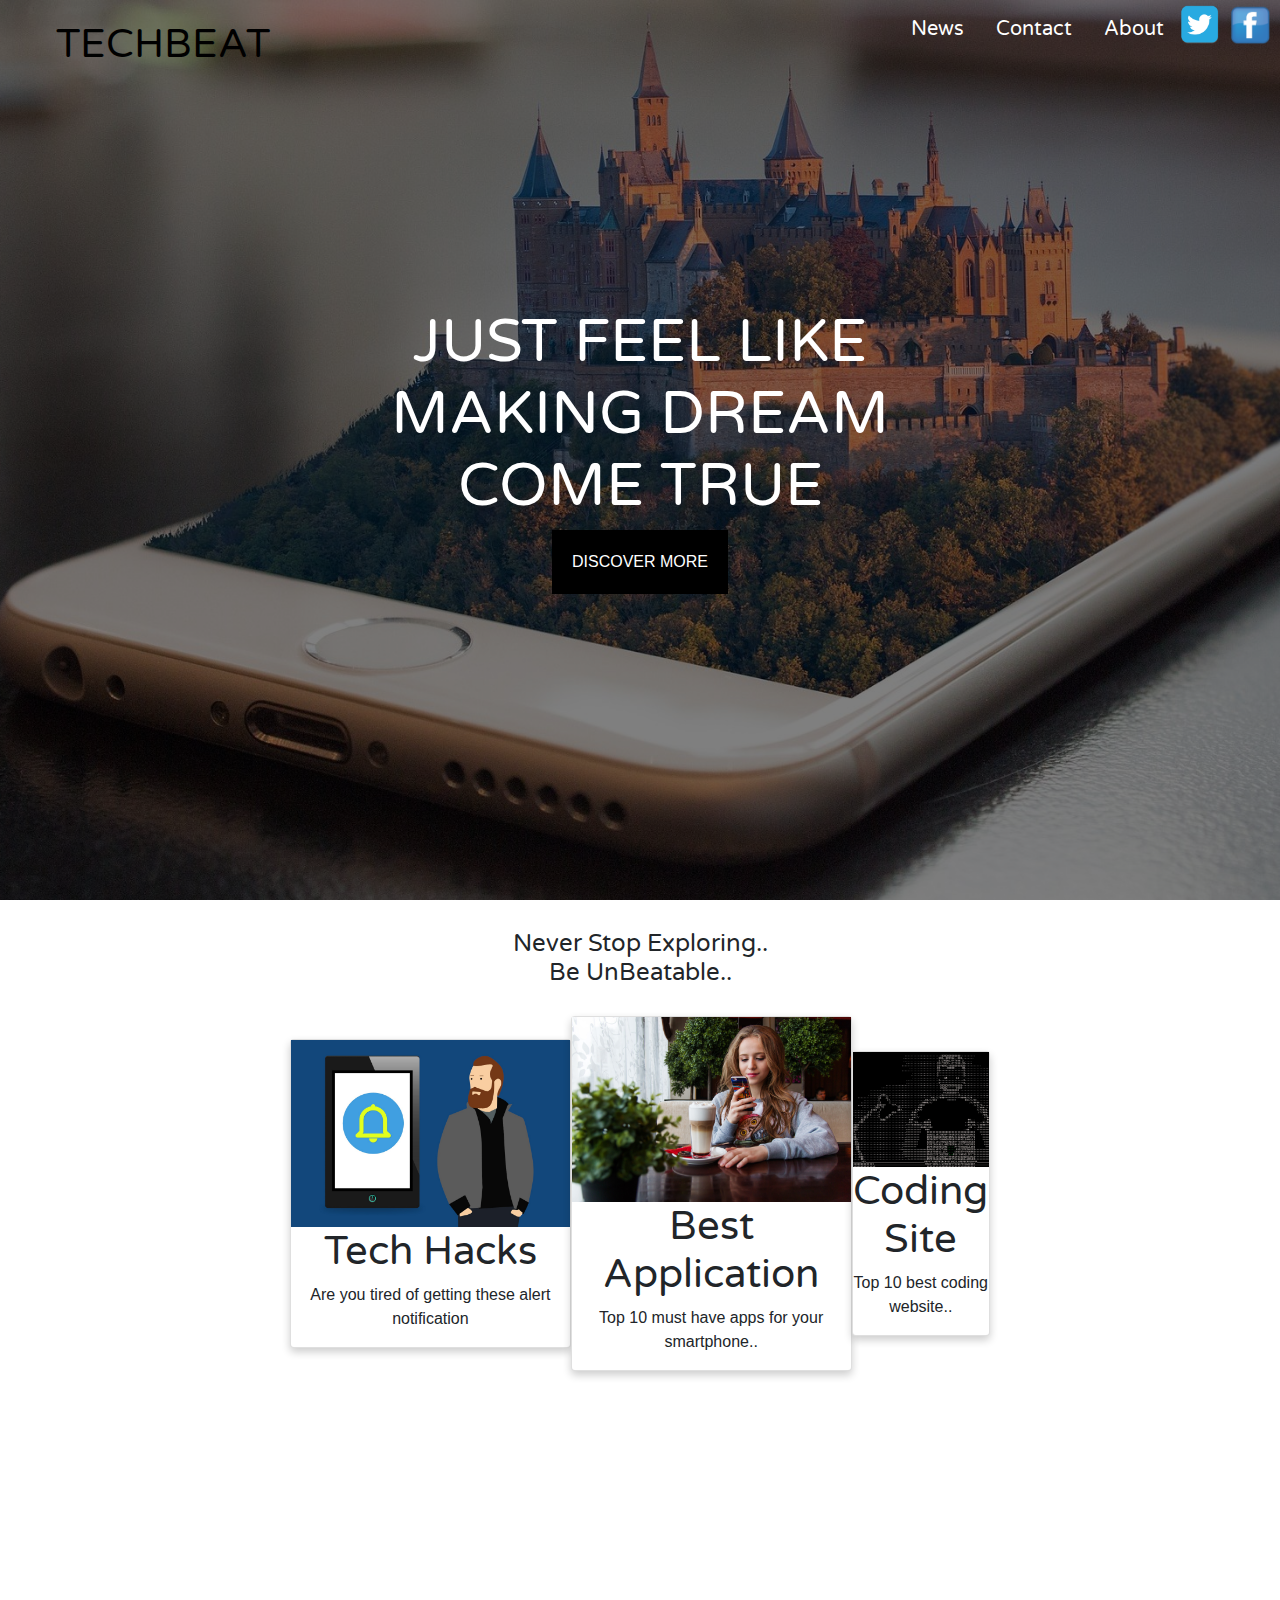
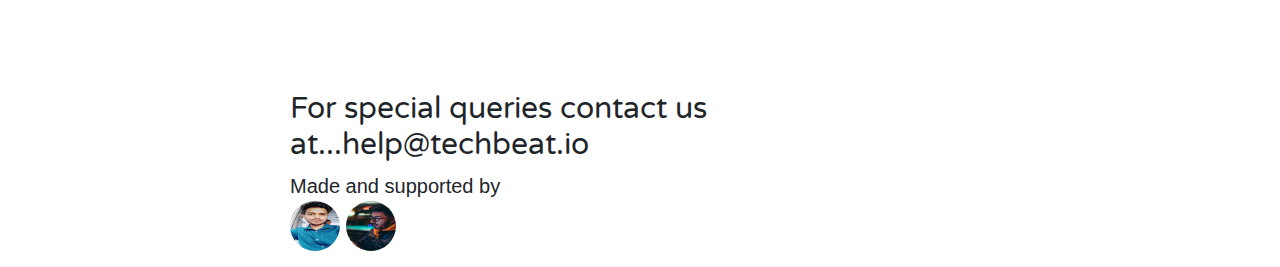
<file: index.html>
<!DOCTYPE html>
<html>
<head>
	<title>Sample website 1</title>
	<link rel="stylesheet" type="text/css" href="sw1.css">
	<link rel="stylesheet" type="text/css" href="https://stackpath.bootstrapcdn.com/bootstrap/4.3.1/css/bootstrap.min.css">
	<link href="https://fonts.googleapis.com/css?family=Poppins|Raleway|Varela+Round&display=swap" rel="stylesheet">
</head>
<body>

	<div class="hero-image">
		<ul style="list-style-type: none;">
  <li><a class="active"  href="#home" style="text-decoration: none;  font-size: 40px; font-weight: 400;">TECHBEAT</a></li>
    <div class="flex"><li><a style="text-decoration: none;" href="#news">News</a></li>
  <li><a style="text-decoration: none;"  href="#contact"><i class="fa fa-home"></i>Contact</a></li>
  <li><a  style="text-decoration: none;" href="#about">About</a></li>
     <li><img class="icon" style="margin-right: 10px; margin-top: 5px;" src="twitter-icon-9.png" height="40" width="40"></li>
      <li><img class="icon" style="margin-right: 10px; margin-top: 5px;" src="facebook-logo-2.png" height="40" width="40"></li></div>
</ul>
  <div class="hero-text">
  	
   <h1  class="slogan" style="font-size: 60px">JUST FEEL LIKE <br>MAKING DREAM COME TRUE</h1>
   <button>DISCOVER MORE</button>
  </div>
</div> 
    <h4>Never Stop Exploring..<br> Be UnBeatable..</h4>  

    </div >
    <div class="cards">
    	<div class="card">
  <img src="alert-3673338_1920 - Copy.jpg" alt="Denim Jeans" style="width:100%">
  <h1 class="text">Tech Hacks</h1>
  <p class="text">Are you tired of getting these alert notification</p>
  
</div>
    <div class="card">
      <img src="girl-1848478_1920.jpg" alt="Denim Jeans" style="width:100%">
      <h1 class="text">Best Application</h1>
      <p class="text">Top 10 must have apps for your smartphone..</p>
    </div>
    
    <div class="card">
      <img src="Developer-coding.png" alt="Denim Jeans" style="width:100%">
      <h1 class="text">Coding Site</h1>
      <p class="text">Top 10 best coding website..</p>
    </div>

    </div>

    <div class="footer">

    <h1 style="font-size: 30px">For special queries contact us at...help@techbeat.io</h1>
    <p style="font-size: 20px">Made and supported by<br><img src="B612_20190606_205805_795.jpg" alt="Avatar" class="avatar">
<img src="wallyspizza.jpg" alt="Avatar" class="avatar"></p>
</div>
    

</body>
</html>
</file>
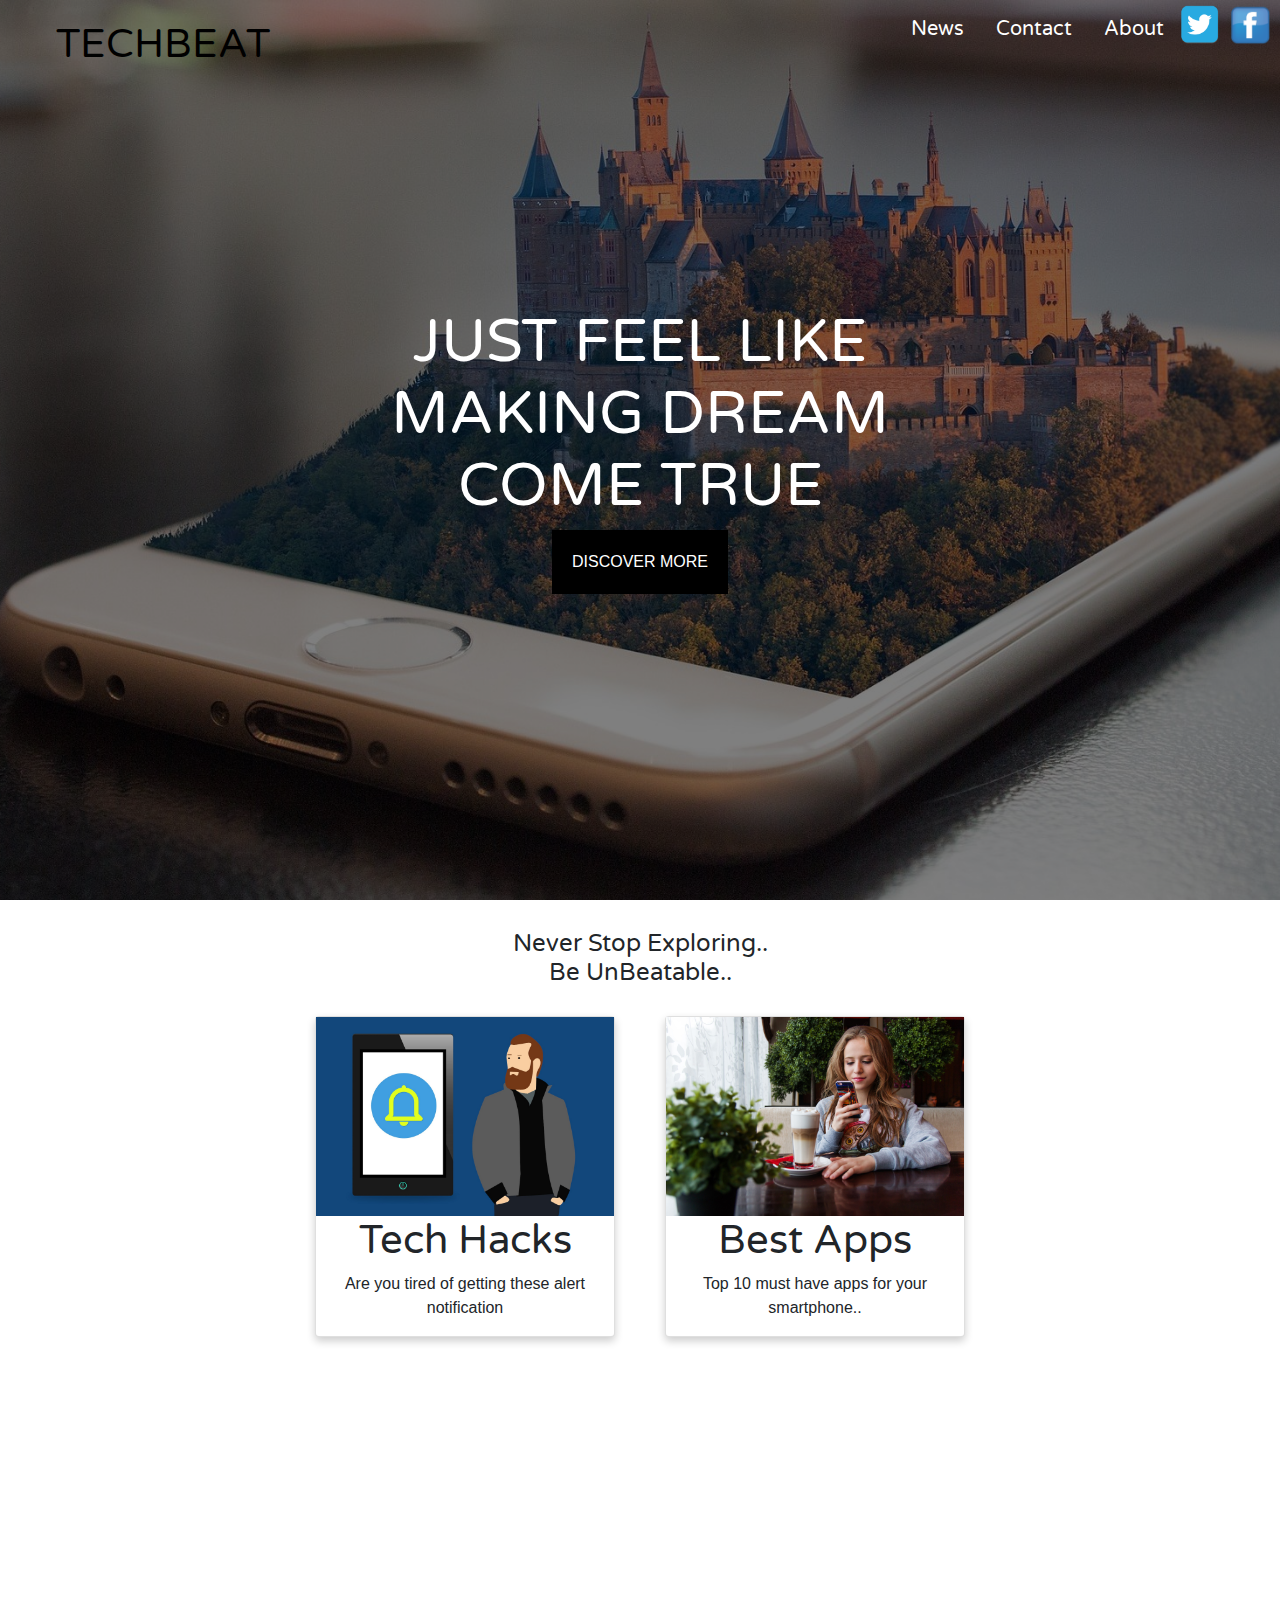
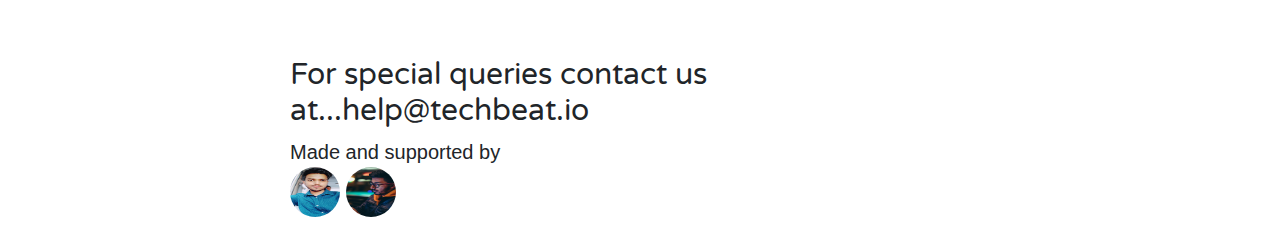
<file: sw1.html>
<!DOCTYPE html>
<html>
<head>
	<title>Sample website 1</title>
	<link rel="stylesheet" type="text/css" href="sw1.css">
	<link rel="stylesheet" type="text/css" href="https://stackpath.bootstrapcdn.com/bootstrap/4.3.1/css/bootstrap.min.css">
	<link href="https://fonts.googleapis.com/css?family=Poppins|Raleway|Varela+Round&display=swap" rel="stylesheet">
</head>
<body>

	<div class="hero-image">
		<ul style="list-style-type: none;">
  <li><a class="active"  href="#home" style="text-decoration: none;  font-size: 40px; font-weight: 400;">TECHBEAT</a></li>
    <div class="flex"><li><a style="text-decoration: none;" href="#news">News</a></li>
  <li><a style="text-decoration: none;"  href="#contact"><i class="fa fa-home"></i>Contact</a></li>
  <li><a  style="text-decoration: none;" href="#about">About</a></li>
     <li><img class="icon" style="margin-right: 10px; margin-top: 5px;" src="twitter-icon-9.png" height="40" width="40"></li>
      <li><img class="icon" style="margin-right: 10px; margin-top: 5px;" src="facebook-logo-2.png" height="40" width="40"></li></div>
</ul>
  <div class="hero-text">
  	
   <h1  class="slogan" style="font-size: 60px">JUST FEEL LIKE <br>MAKING DREAM COME TRUE</h1>
   <button>DISCOVER MORE</button>
  </div>
</div> 
    <h4>Never Stop Exploring..<br> Be UnBeatable..</h4>  

    </div >
    <div class="cards">
    	<div class="card">
  <img src="alert-3673338_1920 - Copy.jpg" alt="Denim Jeans" style="width:100%">
  <h1 class="text">Tech Hacks</h1>
  <p class="text">Are you tired of getting these alert notification</p>
  
</div>
<div class="card">
  <img src="girl-1848478_1920.jpg" alt="Denim Jeans" style="width:100%">
  <h1 class="text">Best Apps</h1>
  <p class="text">Top 10 must have apps for your smartphone..</p>
  
</div>

    </div>

    <div class="footer">

    <h1 style="font-size: 30px">For special queries contact us at...help@techbeat.io</h1>
    <p style="font-size: 20px">Made and supported by<br><img src="B612_20190606_205805_795.jpg" alt="Avatar" class="avatar">
<img src="wallyspizza.jpg" alt="Avatar" class="avatar"></p>
</div>
    

</body>
</html>
</file>
<file: sw1.css>
body, html {
    height: 100%;
}

/* The hero image */
.hero-image {
  /* Use "linear-gradient" to add a darken background effect to the image (photographer.jpg). This will make the text easier to read */
  background-image: url("head1.jpg");

  /* Set a specific height */
  height: 100%;

  /* Position and center the image to scale nicely on all screens */
  background-position: center;
  background-repeat: no-repeat;
  background-size: cover;
  position: relative;
}
.hero-image:hover{
	background-image: linear-gradient(rgba(0, 0, 0, 0.5), rgba(0, 0, 0, 0.5)),url(head1.jpg);
}

/* Place text in the middle of the image */
.hero-text {
  text-align: center;
  position: absolute;
  top: 50%;
  left: 50%;
  transform: translate(-50%, -50%);
  color: white;
}
.logo{
	display: inline-block;
    position: relative;
    max-height: 100%;
    margin-right: 4px;
    vertical-align: top;
    top: 0%;
    left: 0%;
}
button{
  background-color: black;

  border: none;
  color: white;
  padding: 20px;
  text-align: center;
  text-decoration: none;
  display: inline-block;
  font-size: 16px;
  margin: 4px 2px;

}
button{
	border-radius: 12px;
}
button:hover{
	background-color: white;
	color: black;
	-webkit-box-shadow: 0px 0px 10px 8px rgba(0,0,0,0.53);
-moz-box-shadow: 0px 0px 10px 8px rgba(0,0,0,0.53);
box-shadow: 0px 0px 10px 8px rgba(0,0,0,0.53);
Copy Text
}
h1, h4{
	font-family: 'Varela Round', sans-serif;
	font-weight: 900;
}
}
.home-page{


}
h4{
	padding-top: 30px;
	padding-bottom: 20px;
	text-align: center;
	
}
	
}
ul {
  list-style-type: none;
  margin: 0;
  padding: 0;
  overflow: hidden;
 
}

li {
  float: left;
  font-family: 'Varela Round', sans-serif;
  font-size: 20px;
  text-decoration: none;
}

li a {
  display: block;
  color: white;
  text-align: center;
  padding: 14px 16px;
  
}

li a:hover {
  
  color: black;
  cursor: pointer;
}
.active{
	color: black;
}
.active:hover{
	color: white;
	background-color: none;	
	cursor: pointer;
}
.flex{
	display: flex;
	justify-content: flex-end;
}
.icon:hover{
	display: block;
	-webkit-box-shadow: 0px -1px 13px 2px rgba(0,0,0,0.75);
-moz-box-shadow: 0px -1px 13px 2px rgba(0,0,0,0.75);
box-shadow: 0px -1px 13px 2px rgba(0,0,0,0.75);
cursor: pointer;
}
.slogan:hover{
	color:  rgba(217,213,217,1);
}
.card {
  box-shadow: 0 4px 8px 0 rgba(0, 0, 0, 0.2);
  max-width: 300px;
  margin: auto;
  text-align: center;
  font-family: arial;
}
.card:hover{
	-webkit-box-shadow: 0px 0px 17px 4px rgba(94,168,140,1);
-moz-box-shadow: 0px 0px 17px 4px rgba(94,168,140,1);
box-shadow: 0px 0px 17px 4px rgba(94,168,140,1);
}

.card img:hover {
  opacity: 0.7;
}
.cards{
	display: flex;
	flex-direction: row;
	justify-content: space-between;
	margin: auto;
	max-width: 700px;
	padding-bottom: 20EM;
	cursor: pointer;

}
.text:hover{
	opacity: 0.7;
}
.avatar {
  vertical-align: middle;
  width: 50px;
  height: 50px;
  border-radius: 50%;
}
.footer{
	display: flex;
	flex-direction: column;
	justify-content: flex-end;
	margin: auto;
	max-width: 700px;
	
}
</file>
